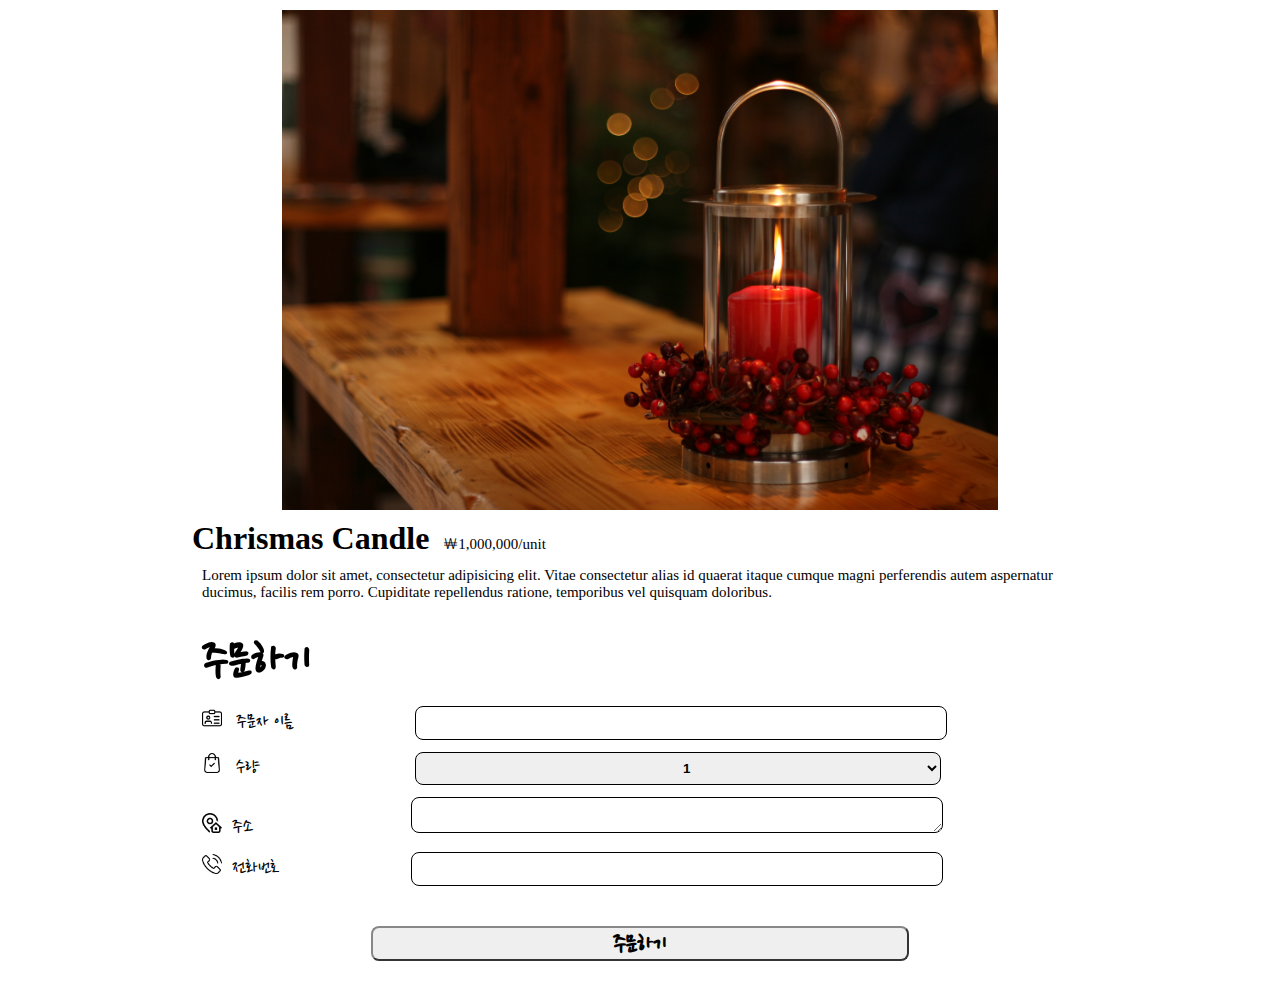
<file: homework_20200104.html>
<!DOCTYPE html>
<html lang="en">
<head>
	<meta charset="UTF-8">
	<title>Home Work 2020.01.04</title>
	<link rel="stylesheet" type="text/css" href="css/all.min.css">
	<link rel="stylesheet" type="text/css" href="css/reset.css">
	<link href="https://fonts.googleapis.com/css?family=Baloo+Bhai|Comfort|Nanum+Pen+Script&display=swap" rel="stylesheet">
	<style>
        body {font-family:'Baloo Bhai','cursive'}
		.wrap {
			width:70%;
			margin:10px auto;
		}	
		.photo {
			width:80%;
			margin:auto;
			height:500px;
			display:flex;
			flex-direction:column;
			align-items:left;
			justify-content:center;

			background: url('img/Xmas_candle.jpg') no-repeat;
			background-size:cover;
			background-position: center;
		}
		.disc {
            margin:10px 0;
        }
		.disc h1 {display:inline-block;font-weight:bold;margin-bottom:10px;}
		.disc p {
            font-family:'Comfortaa','cursive';
			display:inline-block;
			margin-left:10px;
			font-size:15px;
		}
        .order {
            font-family:'Nanum Pen Script','cursive';
            margin:30px 10px;
        }
        .order div {
            margin-top:12px;
        }
        .order h1 {
            font-weight:bold;
            font-size:50px;
        }
        .order img {
            width:20px; height:20px;
            margin-right:10px;
        }
        .order img:nth-child(3) {
            margin-right:20%;
        }
		.order p {
			display:inline-block;
			width:20%;
            font-size:20px;
		}
		.order input {width:60%;height:30px;
			border:1px solid #000;
			border-radius:8px;
		}
		.order textarea {
			width: 60%;height:30px;
			border:1px solid #000;
			border-radius:8px;
		}
        .order select {
            width:60%;height:33px;
            padding-left:30%;
            font-weight:bold;
            border:1px solid #000;
            border-radius:8px;
        }
        button {
            margin:10px 20%;
            text-align:center;
            font-family:'Nanum Pen Script','cursive';
            font-weight:bold;
            font-size:25px;
            width:60%;height:35px;
            border:2px outset #888;
            border-radius:8px;
        }
	</style>
</head>
<body>
	<div class='wrap'>

		<div class = 'photo'></div>

		<div class='disc'>
			<h1>Chrismas Candle</h1> <p>￦1,000,000/unit</p>
			<p>Lorem ipsum dolor sit amet, consectetur adipisicing elit. Vitae consectetur alias id quaerat itaque cumque magni perferendis autem aspernatur ducimus, facilis rem porro. Cupiditate repellendus ratione, temporibus vel quisquam doloribus.</p>
		</div>
		
		<div class='order'>
		<h1> 주문하기</h1>
			<div>
			<img src="icons/name.png" alt="#">
			<p>주문자 이름</p> 
			<input type='text'>
			</div>
			<div>
			<img src="icons/shopping-bag.png" alt="#">
			<p>수량</p>
			<select>
				<option value="1">1</option>
				<option value="2">2</option>
				<option value="3">3</option>
				<option value="4">4</option>
				<option value="5">5</option>
            </select>
            </div>
			<div>
			<img src="icons/address_0.png" alt="#"><p>주소</p> 
			<textarea></textarea>
			</div>
			<div>
			<img src="icons/phone-call_white.png" alt="#"><p>전화번호</p> 
			<input type='text'>
			</div>
		</div>
		<button>주문하기</button>
	</div>
</body>
</html>
</file>
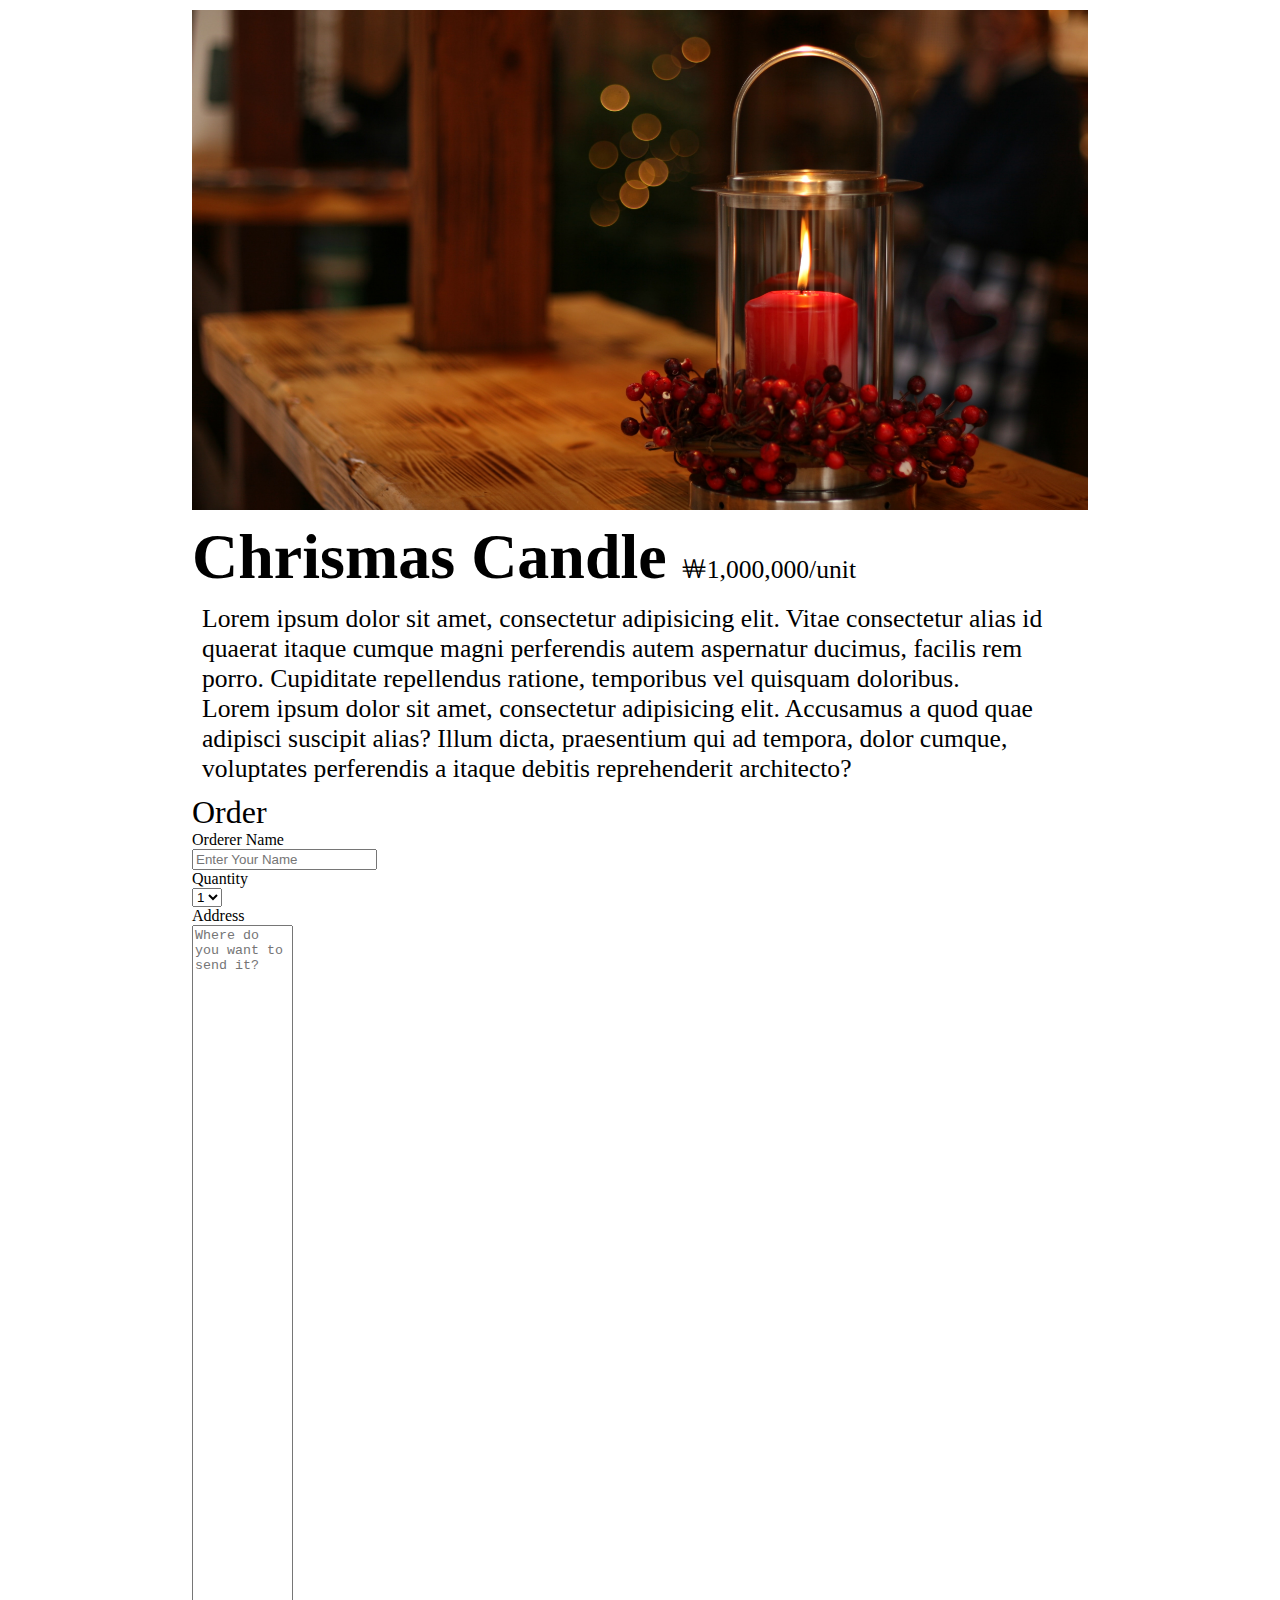
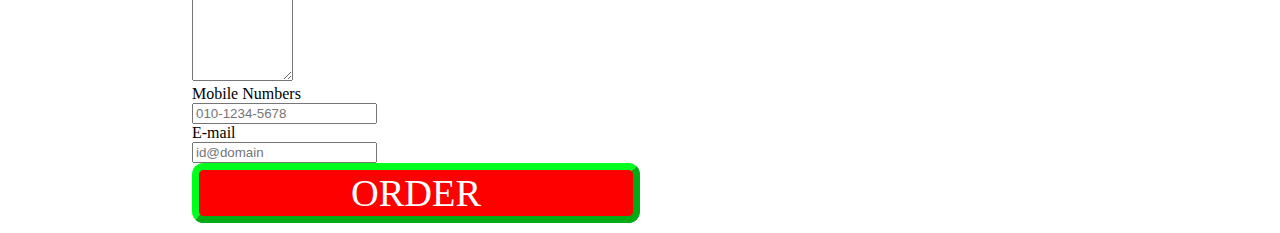
<file: homework_2020011.html>
<!DOCTYPE html>
<html lang="ko">
<head>
	<meta charset="UTF-8">
	<title>Home Work 2020.01.04</title>
<!--	2020.01.11 Homework : 01.04 report upgrade 
    If any of the name, auantites, address or mobile phone numbers are not entered, a warning window should be displayed And focus where you don't type.

    If the mobile phone number doesn't fit the format '010-0000-0000' then a warning window displayed.
    
    
-->
	<link rel="stylesheet" type="text/css" href="css/all.min.css">
	<link rel="stylesheet" type="text/css" href="css/reset.css">
	<link rel="stylesheet" type="text/css" href="css/homework_20200111.css">
	<script src='js/homework_20200111.js'></script>
	<link href="https://fonts.googleapis.com/css?family=Baloo+Bhai|Comfort|Nanum+Pen+Script&display=swap" rel="stylesheet">
	<style>
        
	</style>
</head>
<body>
	<div class='wrap'>

		<div class = 'photo'></div>

		<div class='disc'>
			<h1>Chrismas Candle</h1> <p>￦1,000,000/unit</p>
			<p>Lorem ipsum dolor sit amet, consectetur adipisicing elit. Vitae consectetur alias id quaerat itaque cumque magni perferendis autem aspernatur ducimus, facilis rem porro. Cupiditate repellendus ratione, temporibus vel quisquam doloribus. <br> Lorem ipsum dolor sit amet, consectetur adipisicing elit. Accusamus a quod quae adipisci suscipit alias? Illum dicta, praesentium qui ad tempora, dolor cumque, voluptates perferendis a itaque debitis reprehenderit architecto?</p>
		</div>
		
		<div class='order'>
		<h1>Order</h1>
		<form action="#" name='order_form' method='post'>
		    <p class='sub_title'>Orderer Name</p> 
		    <input type="text"  id='name' placeholder='Enter Your Name'/> <br>
		    <p class='sub_title'>Quantity</p> 
            <select id='quantity'>
            <option value="1">1</option>
            <option value="2">2</option>
            <option value="3">3</option>
            <option value="4">4</option>
            <option value="5">5</option>
		    </select> <br>
		    <p class='sub_title'>Address</p> 
		    <textarea name="address" id="address" cols="10" rows="50" wrap='soft' placeholder='Where do you want to send it?'></textarea> <br>
		    <p class='sub_title'>Mobile Numbers</p> 
		    <input type="text" id='phone_number' placeholder='010-1234-5678'> <br>
		    <p class='sub_title'>E-mail</p> 
		    <input type="text" id='email' placeholder='id@domain'> <br>
		    <div class='send'>
		        <button type='button'> ORDER </button>
		    </div>
		</form>
<!--
			<div>
			<img src="icons/name.png" alt="#">
			<p>주문자 이름</p> 
			<input type='text'>
			</div>
			<div>
			<img src="icons/shopping-bag.png" alt="#">
			<p>수량</p>
			<select>
				<option value="1">1</option>
				<option value="2">2</option>
				<option value="3">3</option>
				<option value="4">4</option>
				<option value="5">5</option>
            </select>
            </div>
			<div>
			<img src="icons/address_0.png" alt="#"><p>주소</p> 
			<textarea></textarea>
			</div>
			<div>
			<img src="icons/phone-call_white.png" alt="#"><p>전화번호</p> 
			<input type='text'>
			</div>
-->
		</div>
<!--		<button>주문하기</button>-->
	</div>
</body>
</html>
</file>
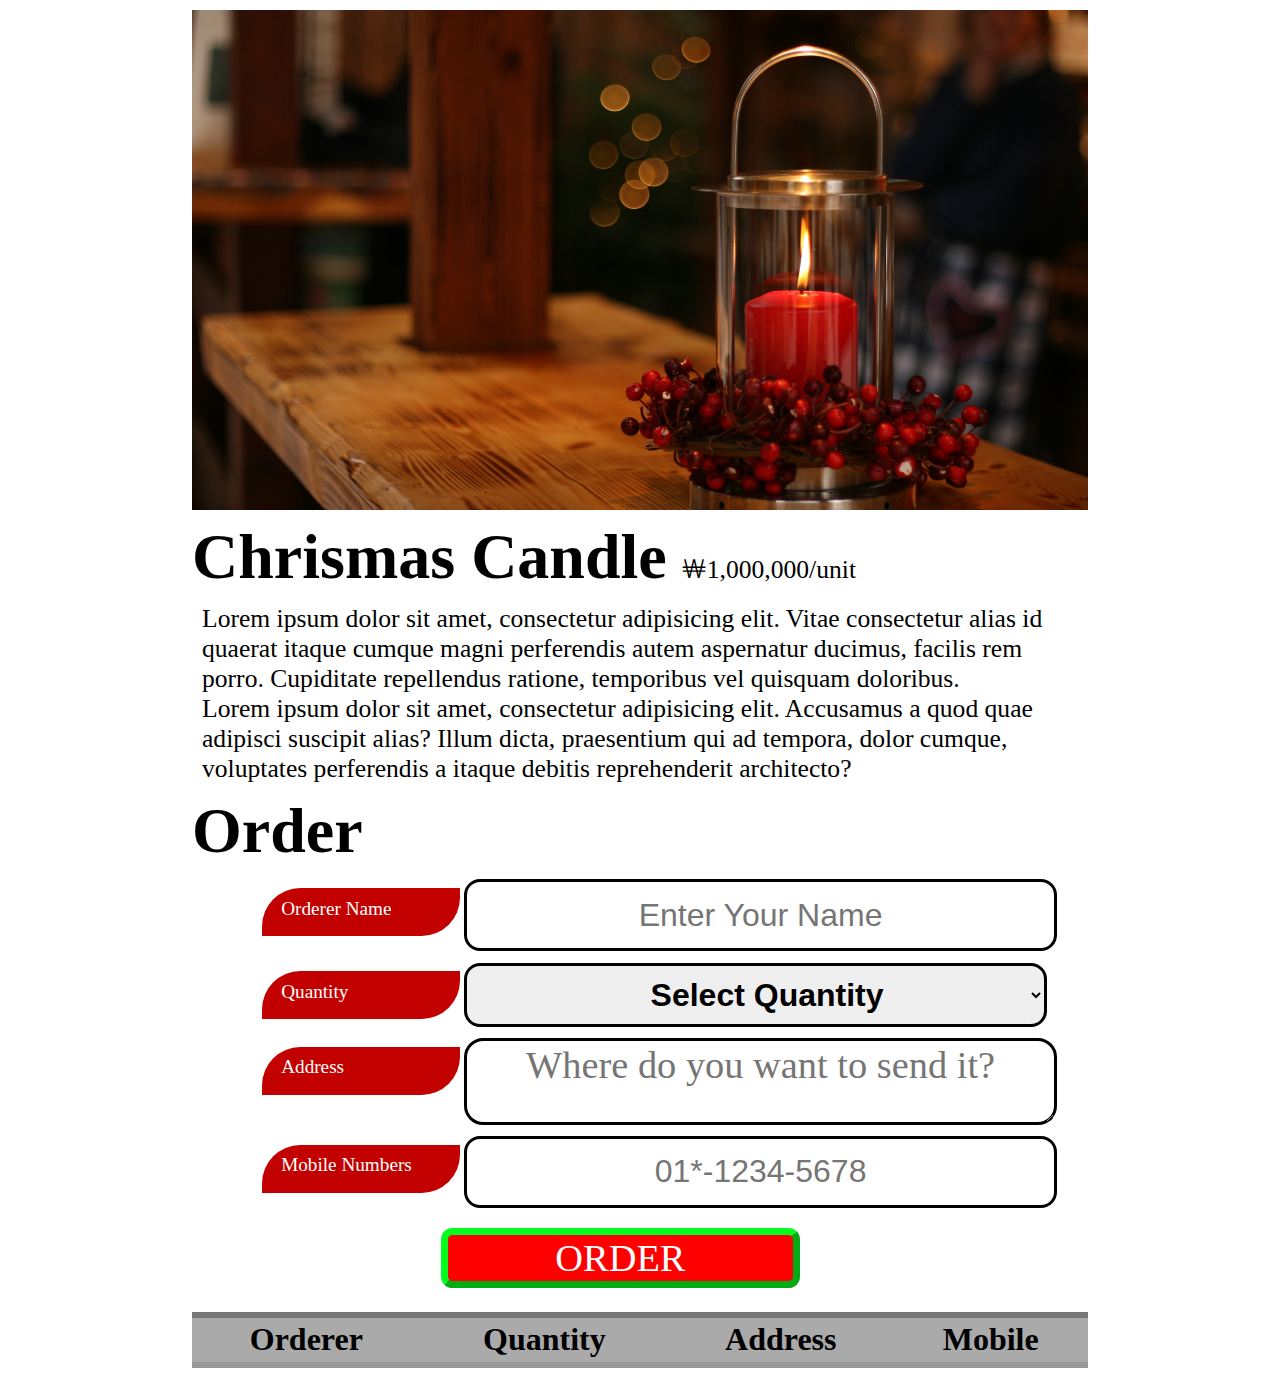
<file: homework_2020018.html>
<!DOCTYPE html>
<html lang="ko">
<head>
	<meta charset="UTF-8">
	<title>Home Work 2020.01.04</title>
<!--	2020.01.11 Homework : 01.04 report upgrade 
    If any of the name, auantites, address or mobile phone numbers are not entered, a warning window should be displayed And focus where you don't type.

    If the mobile phone number doesn't fit the format '010-0000-0000' then a warning window displayed.-->
    <script src="https://ajax.googleapis.com/ajax/libs/jquery/3.4.1/jquery.min.js"></script>
	<link rel="stylesheet" type="text/css" href="css/all.min.css">
	<link rel="stylesheet" type="text/css" href="css/reset.css">
	<link rel="stylesheet" type="text/css" href="css/homework_20200111.css">
	<script src='js/homework_20200111.js'></script>
	<script src='js/homework_20200118.js'></script>
	<link href="https://fonts.googleapis.com/css?family=Baloo+Bhai|Comfort|Nanum+Pen+Script&display=swap" rel="stylesheet">
	<style>
        
	</style>
</head>
<body>
	<div class='wrap'>

		<div class = 'photo'></div>

		<div class='disc'>
			<h1>Chrismas Candle</h1> <p>￦1,000,000/unit</p>
			<p>Lorem ipsum dolor sit amet, consectetur adipisicing elit. Vitae consectetur alias id quaerat itaque cumque magni perferendis autem aspernatur ducimus, facilis rem porro. Cupiditate repellendus ratione, temporibus vel quisquam doloribus. <br> Lorem ipsum dolor sit amet, consectetur adipisicing elit. Accusamus a quod quae adipisci suscipit alias? Illum dicta, praesentium qui ad tempora, dolor cumque, voluptates perferendis a itaque debitis reprehenderit architecto?</p>
		</div>
		
		<div class='order_sheet'>
		<h1>Order</h1>
		<form action="#" name='order_form' method='post'>
		    <p class='sub_title'>Orderer Name</p> 
		    <input type="text"  id='name' placeholder='Enter Your Name'/> <br>
		    <p class='sub_title'>Quantity</p> 
            <select id='quantity'>
            <option value="0">Select Quantity</option>
            <option value="1">1</option>
            <option value="2">2</option>
            <option value="3">3</option>
            <option value="4">4</option>
            <option value="5">5</option>
		    </select> <br>
		    <p class='sub_title'>Address</p> 
		    <textarea name="address" id="address" cols="10" rows="50" wrap='soft' placeholder='Where do you want to send it?'></textarea> <br>
		    <p class='sub_title'>Mobile Numbers</p> 
		    <input type="text" id='phone_number' placeholder='01*-1234-5678'> <br>
<!--
		    <p class='sub_title'>E-mail</p> 
		    <input type="text" id='email' placeholder='id@domain'> <br>
-->
		    <div class='send'>
		        <button type='button'> ORDER </button>
		    </div>
		</form>

		</div>
<!--		<button>주문하기</button>-->
	<table id='total_orders'>
	    <thead>
	        <tr><th>Orderer</th><th>Quantity</th><th>Address</th><th>Mobile</th></tr>
	    </thead>
	    <tbody id='order_list'></tbody>
	</table>
	</div>
</body>
</html>
</file>
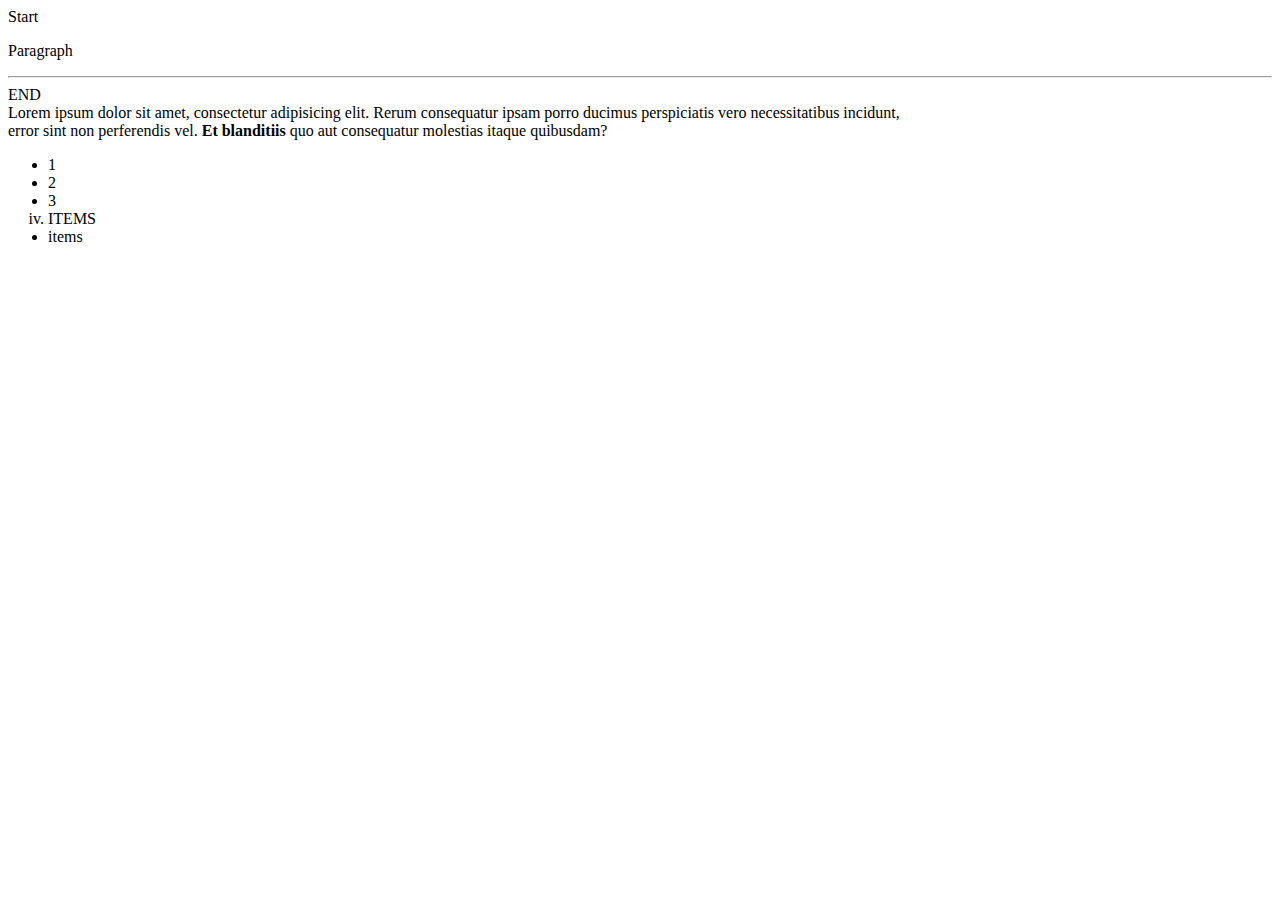
<file: test_20200110.html>
<!doctype html>
<html lang='ko'>
    <head>
        <meta charset='utf-8'>
        <title> Traning HTML </title>
    </head>
    <body>
       
            <div>Start <p> Paragraph </p> <hr> END</div>
            <div>Lorem ipsum dolor sit amet, consectetur adipisicing elit. Rerum consequatur ipsam porro ducimus perspiciatis vero necessitatibus incidunt, <br>error sint non perferendis vel. <strong>Et blanditiis</strong> quo aut consequatur molestias itaque quibusdam?</div>
            
            <ul>
                <li>1</li>
                <li>2
                <li>3
                <li type='i'>ITEMS</li>
                <li>items</li>
            </ul>
    </body>
</html>
</file>
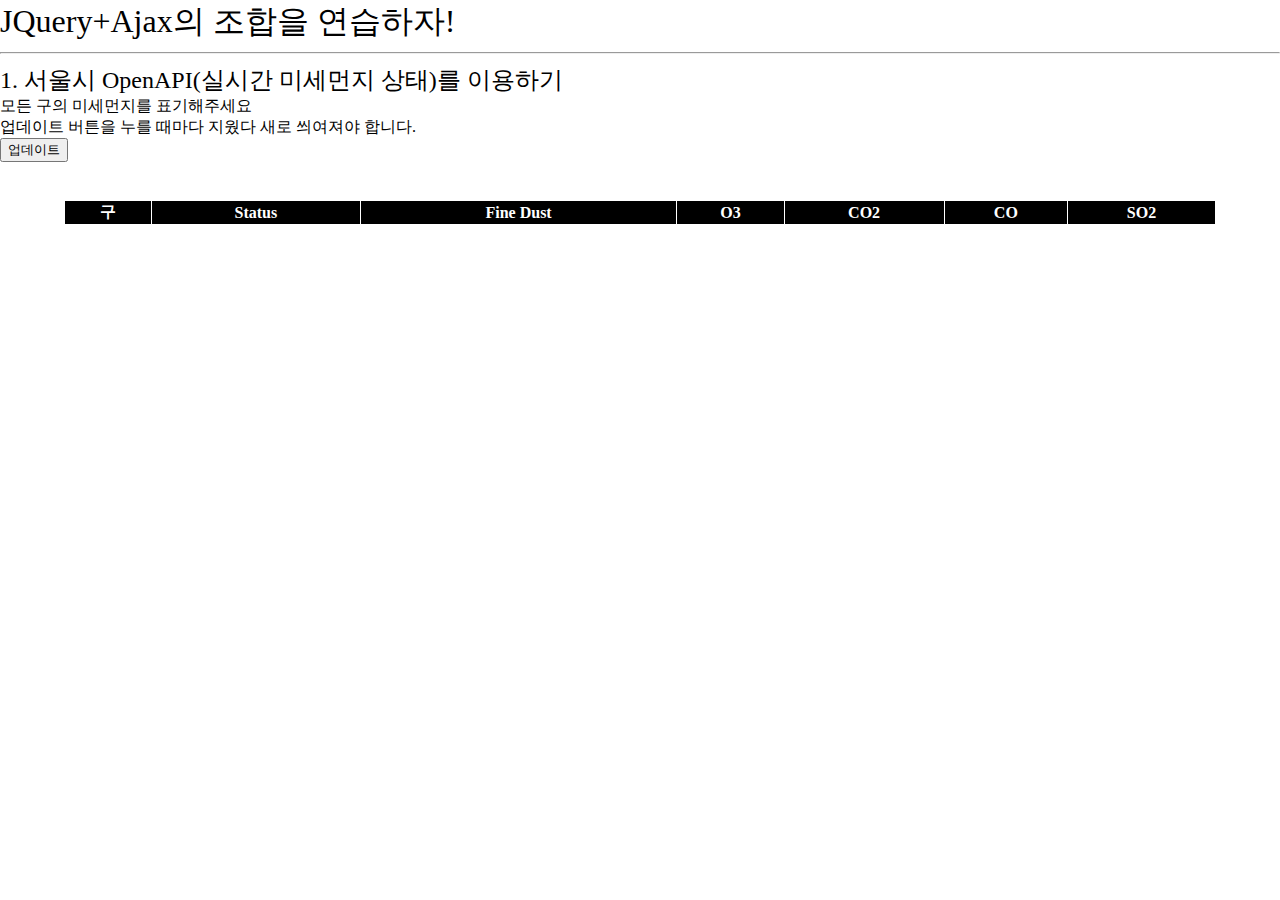
<file: w3_q1_2nd.html>
<!doctype html>
<html lang="ko">
  <head>
  <meta charset="UTF-8">
    <title>JQuery 연습하고 가기!</title>
    <link rel="stylesheet" type="text/css" href="css/all.min.css">
	<link rel="stylesheet" type="text/css" href="css/reset.css">

    <!-- JQuery를 import 합니다 -->
    <script src="https://ajax.googleapis.com/ajax/libs/jquery/3.4.1/jquery.min.js"></script>
    
    <style type="text/css">
      div.question-box {
        margin: 10px 0 20px 0;
      }
        table {
            margin:3vw auto;
            border : 1px solid #000000;
            width:90vw;
            text-align:center;
        }
        table thead th{
            background:#000;
            color: #fff;
            border:1px solid #fff;
        }
        table th, td {
            border: 1px solid #000;
            border-spacing: 10px;
        }
        table #names-q1 .best {background:#0d31f2; color: #fff;}
        table #names-q1 .good {background:#0da3f2; color: #fff;}
        table #names-q1 .favorable {background:#0dc6f2; color: #fff;}
        table #names-q1 .normal {background:#0df21f; color: #fff;}
        table #names-q1 .bad {background:#f2ac0d; color: #fff;}
        table #names-q1 .prettybad {background:#f2650d; color: #fff;}
        table #names-q1 .verybad {background:#f20d0d; color: #fff;}
        table #names-q1 .worst {background:#000000; color: #fff;}
        table #names-q1 .check {background:#a39797; color: #ec1212;font-weight:bold}
    </style>

    <script>
      function q1() {
          $.ajax({
              type: "GET",
              url:"http://openapi.seoul.go.kr:8088/6d4d776b466c656533356a4b4b5872/json/RealtimeCityAir/1/99",
              data: {},
              success: function(response){
                  let gu_s = response['RealtimeCityAir']['row']
                  
                  $('#names-q1').html('');
                  for (let i = 0 ; i < gu_s.length; i++) {
                      let gu_name = gu_s[i]['MSRSTE_NM'];
                      let gu_mise = gu_s[i]['IDEX_MVL'];
                      let gu_o3 = gu_s[i]['O3'];
                      let gu_no2 = gu_s[i]['NO2'];
                      let gu_co = gu_s[i]['CO'];
                      let gu_so2 = gu_s[i]['SO2'];
                      let status = gu_s[i]['IDEX_NM'];
                      let temp_html = '<tr><td>'+ gu_name + '</td><td>' + status + '</td><td>' + gu_mise + '</td><td>' + gu_o3 + '</td><td>' + gu_no2 + '</td><td>' + gu_co + '</td><td>' + gu_so2 + '</td></tr>';
                      
                      if (status == '최고') {
                        let temp_html = '<tr class="best"><td>'+ gu_name + '</td><td>' + status + '</td><td>' + gu_mise + '</td><td>' + gu_o3 + '</td><td>' + gu_no2 + '</td><td>' + gu_co + '</td><td>' + gu_so2 + '</td></tr>';
                      } else if (status =='좋음') {
                        let temp_html = '<tr class="good"><td>'+ gu_name + '</td><td>' + status + '</td><td>' + gu_mise + '</td><td>' + gu_o3 + '</td><td>' + gu_no2 + '</td><td>' + gu_co + '</td><td>' + gu_so2 + '</td></tr>';
                      } else if (status =='양호') {
                        let temp_html = '<tr class="favorable"><td>'+ gu_name + '</td><td>' + status + '</td><td>' + gu_mise + '</td><td>' + gu_o3 + '</td><td>' + gu_no2 + '</td><td>' + gu_co + '</td><td>' + gu_so2 + '</td></tr>';
                      } else if (status =='보통') {
                        let temp_html = '<tr class="normal"><td>'+ gu_name + '</td><td>' + status + '</td><td>' + gu_mise + '</td><td>' + gu_o3 + '</td><td>' + gu_no2 + '</td><td>' + gu_co + '</td><td>' + gu_so2 + '</td></tr>';
                      } else if (status =='나쁨') {
                        let temp_html = '<tr class="bad"><td>'+ gu_name + '</td><td>' + status + '</td><td>' + gu_mise + '</td><td>' + gu_o3 + '</td><td>' + gu_no2 + '</td><td>' + gu_co + '</td><td>' + gu_so2 + '</td></tr>';
                      } else if (status =='상당히나쁨') {
                        let temp_html = '<tr class="prettybad"><td>'+ gu_name + '</td><td>' + status + '</td><td>' + gu_mise + '</td><td>' + gu_o3 + '</td><td>' + gu_no2 + '</td><td>' + gu_co + '</td><td>' + gu_so2 + '</td></tr>';
                      } else if (status =='매우나쁨') {
                        let temp_html = '<tr class="verybad"><td>'+ gu_name + '</td><td>' + status + '</td><td>' + gu_mise + '</td><td>' + gu_o3 + '</td><td>' + gu_no2 + '</td><td>' + gu_co + '</td><td>' + gu_so2 + '</td></tr>';
                      } else if (status =='최악') {
                        let temp_html = '<tr class="worst"><td>'+ gu_name + '</td><td>' + status + '</td><td>' + gu_mise + '</td><td>' + gu_o3 + '</td><td>' + gu_no2 + '</td><td>' + gu_co + '</td><td>' + gu_so2 + '</td></tr>';
                      } else {
                        let temp_html = '<tr class="check"><td>'+ gu_name + '</td><td>' + status + '</td><td>' + gu_mise + '</td><td>' + gu_o3 + '</td><td>' + gu_no2 + '</td><td>' + gu_co + '</td><td>' + gu_so2 + '</td></tr>';
                      }
                      
//                      console.log(gu_name, gu_mise);
//                      let temp_html = '<li>' + gu_name + ' : ' + gu_mise + '</li>'
                      $('#names-q1').append(temp_html)
                  };
              }
          })
      }
    </script>

  </head>
  <body>
    <h1>JQuery+Ajax의 조합을 연습하자!</h1>

    <hr/>

    <div class="question-box">
      <h2>1. 서울시 OpenAPI(실시간 미세먼지 상태)를 이용하기</h2>
      <p>모든 구의 미세먼지를 표기해주세요</p>
      <p>업데이트 버튼을 누를 때마다 지웠다 새로 씌여져야 합니다.</p>
      <button onclick="q1()">업데이트</button>
<!--
      <ul id="names-q1">

      </ul>
-->
   <table>
       <thead>
           <tr>
               <th>구</th>
               <th>Status</th>
               <th>Fine Dust</th>
<!--               <th>Fine Particulate Matter</th>-->
               <th>O3</th>
               <th>CO2</th>
               <th>CO</th>
               <th>SO2</th>
           </tr>
       </thead>
       <tbody id='names-q1'>
       </tbody>
   </table>
    </div>
  </body>
</html>
</file>
<file: css/homework_20200111.css>
body {font-family:'Baloo Bhai','cursive'}
.wrap {
    width:70%;
    margin:10px auto;
}	
.photo {
		width:100%;
		margin:auto;
		height:500px;
		display:flex;
		flex-direction:column;
		align-items:left;
		justify-content:center;

		background: url('../img/Xmas_candle.jpg') no-repeat;
		background-size:cover;
		background-position: center;
}
.disc {
        margin:10px 0;
}
.disc h1 {
        display:inline-block;
        font-weight:bold;font-size:5vw;
        margin-bottom:10px;}
.disc p {
        font-family:'Baloo Bhai','cursive';
		display:inline-block;
		margin-left:10px;
		font-size:2vw;
}
.order_sheet {
    font-family:'Baloo Bhai','cursive';
    overflow:hidden;
}
.order_sheet form > * {
    margin:10px 0; 
}
.order_sheet form {
    display:inline-block;
    overflow:hidden;
    margin:10px 10px 10px 70px;
    width:100%; height:auto;
}
.order_sheet h1 {
    font-weight:bold;
    font-size:5vw;
}
.order_sheet img {
    width:20px; height:20px;
    margin-right:10px;
}
.order_sheet img:nth-child(3) {
    margin-right:20%;
}
.order_sheet .sub_title {
    overflow:hidden;
    display:inline-block;
    background:#c30000;
    border-radius:2em 0 2em 0;
	width:20%; height: 2em;
    vertical-align:middle;
    font-size:1.5vw;
    color:#fff;
    padding:0.5em 0 0 1em;
    vertical-align:middle;
}
.order_sheet input {
    text-align:center;
    width:65%;height:5vw;
    vertical-align:top;
    margin-top:0.1vw;
    font-size:2.5vw;
    border:.1em solid #000;
    border-radius:0.5em;
}
.order_sheet textarea {
    width: 65%;height:6vw;
    text-align:center;
    vertical-align:top;
    margin-top:0.1vw;
    font-family:'Baloo Bhai','cursive';
    font-size:3vw;font-weight:normal;
    border:0.1em solid #000;
    border-radius:0.5em;
		}
.order_sheet select {
    width:65%;height:5vw;
    vertical-align:top;
    margin-top:0.1vw;
    padding-left:20%;
    font-size:2.5vw;
    font-weight:bold;
    border:.1em solid #000;
    border-radius:0.5em;
}
.order_sheet .send {
    display:inline-block;
    width:80%;
    text-align:center;
}
button {
    width:50%;height:auto;
    text-align:center;
    font-family:'Baloo Bhai','cursive';
/*    font-weight:bold;*/
    font-size:3vw;
/*    text-align:center;*/
    color:#fff;
    border:0.2em outset #00ff1d;
    border-radius:0.3em;
    background:#ff0000;
}
table {width:100%;}
thead {
    font-size:2.5vw;
    height:50px;
    background-color:#aaa;
    border-top:0.2em solid #777;
    border-bottom:0.2em solid #999;
}
tbody tr {
    border-bottom:0.2em solid #eee;
}
</file>
